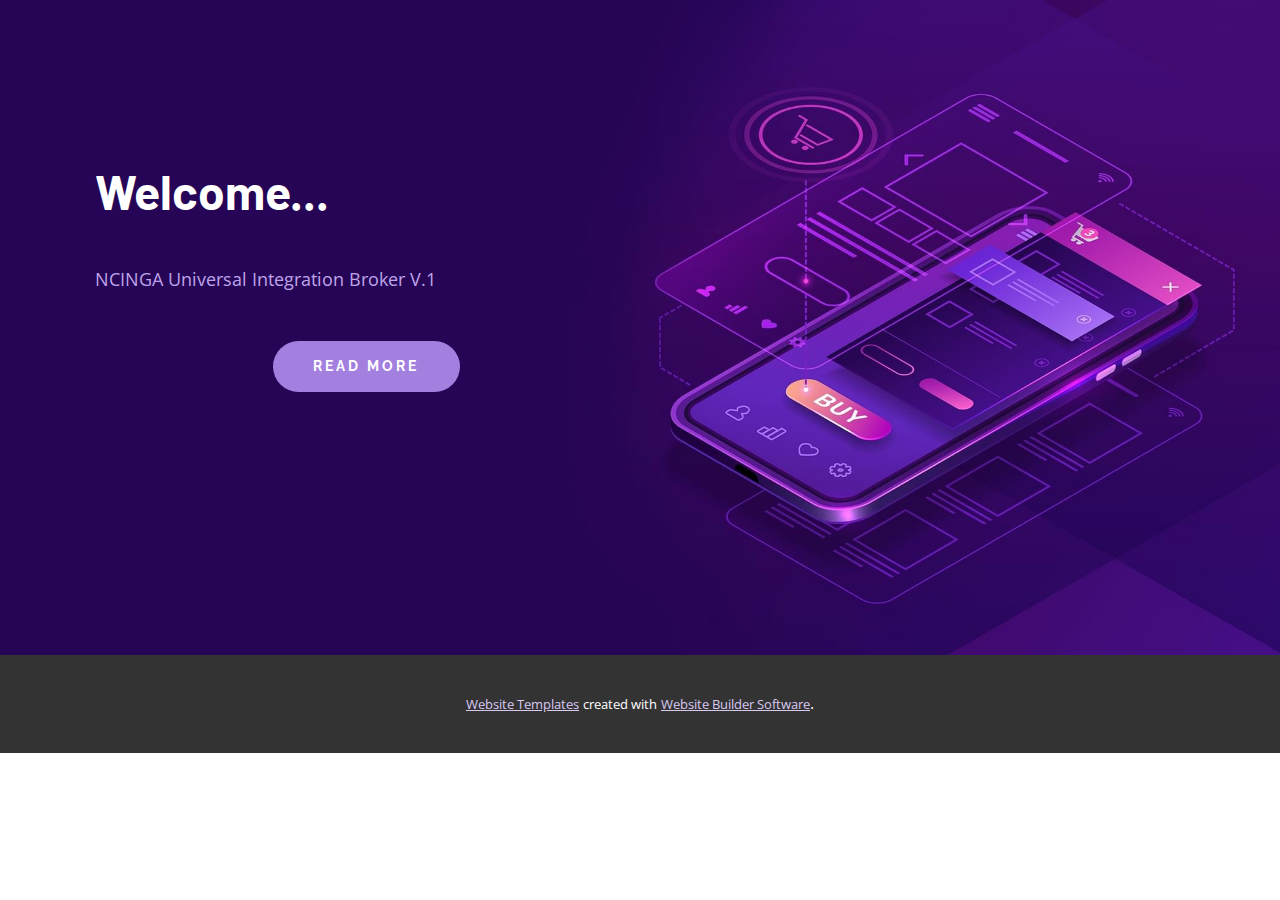
<file: index.html>
<!DOCTYPE html>
<html style="font-size: 16px;" lang="en"><head>
    <meta name="viewport" content="width=device-width, initial-scale=1.0">
    <meta charset="utf-8">
    <meta name="keywords" content="​Mobile Application Development">
    <meta name="description" content="">
    <title>About 1</title>
    <link rel="stylesheet" href="nicepage.css" media="screen">
<link rel="stylesheet" href="About-1.css" media="screen">
    <script class="u-script" type="text/javascript" src="jquery-1.9.1.min.js" defer=""></script>
    <script class="u-script" type="text/javascript" src="nicepage.js" defer=""></script>
    <meta name="generator" content="Nicepage 5.9.15, nicepage.com">
    <link id="u-theme-google-font" rel="stylesheet" href="https://fonts.googleapis.com/css?family=Raleway:100,100i,200,200i,300,300i,400,400i,500,500i,600,600i,700,700i,800,800i,900,900i|Open+Sans:300,300i,400,400i,500,500i,600,600i,700,700i,800,800i">
    <link id="u-page-google-font" rel="stylesheet" href="https://fonts.googleapis.com/css?family=Raleway:100,100i,200,200i,300,300i,400,400i,500,500i,600,600i,700,700i,800,800i,900,900i|Barlow:100,100i,200,200i,300,300i,400,400i,500,500i,600,600i,700,700i,800,800i,900,900i">
    
    
    <script type="application/ld+json">{
		"@context": "http://schema.org",
		"@type": "Organization",
		"name": ""
}</script>
    <meta name="theme-color" content="#a37fdf">
    <meta property="og:title" content="About 1">
    <meta property="og:type" content="website">
  <meta data-intl-tel-input-cdn-path="intlTelInput/"></head>
  <body data-home-page="https://website4887196.nicepage.io/About-1.html?version=3476ce68-6473-4b62-90e3-c8f64a2cae1a" data-home-page-title="About 1" class="u-body u-xl-mode" data-lang="en">
    <section class="u-align-left u-clearfix u-image u-section-1" id="sec-7d57" data-image-width="1980" data-image-height="1200">
      <div class="u-clearfix u-layout-wrap u-layout-wrap-1">
        <div class="u-gutter-0 u-layout">
          <div class="u-layout-row">
            <div class="u-align-left u-container-style u-layout-cell u-left-cell u-shape-rectangle u-size-25-lg u-size-25-xl u-size-60-md u-size-60-sm u-size-60-xs u-layout-cell-1">
              <div class="u-container-layout u-container-layout-1">
                <h1 class="u-align-left u-custom-font u-text u-text-body-alt-color u-text-1" spellcheck="false">Welcome...</h1>
                <p class="u-align-left u-text u-text-palette-1-light-1 u-text-2" spellcheck="false"> NCINGA Universal Integration Broker V.1 </p>
                <a href="https://nicepage.com/c/technology-html-templates" class="u-active-palette-4-base u-align-left u-border-none u-btn u-btn-round u-button-style u-custom-font u-font-raleway u-hover-palette-4-base u-palette-1-base u-radius-50 u-text-body-alt-color u-btn-1">read more</a>
              </div>
            </div>
            <div class="u-align-left u-container-style u-image u-layout-cell u-right-cell u-size-35-lg u-size-35-xl u-size-60-md u-size-60-sm u-size-60-xs u-image-1" data-image-width="1296" data-image-height="1080">
              <div class="u-container-layout u-valign-bottom u-container-layout-2"></div>
            </div>
          </div>
        </div>
      </div>
    </section>
    
    
    
    <section class="u-backlink u-clearfix u-grey-80">
      <a class="u-link" href="https://nicepage.com/website-templates" target="_blank">
        <span>Website Templates</span>
      </a>
      <p class="u-text">
        <span>created with</span>
      </p>
      <a class="u-link" href="" target="_blank">
        <span>Website Builder Software</span>
      </a>. 
    </section>
  
</body></html>
</file>
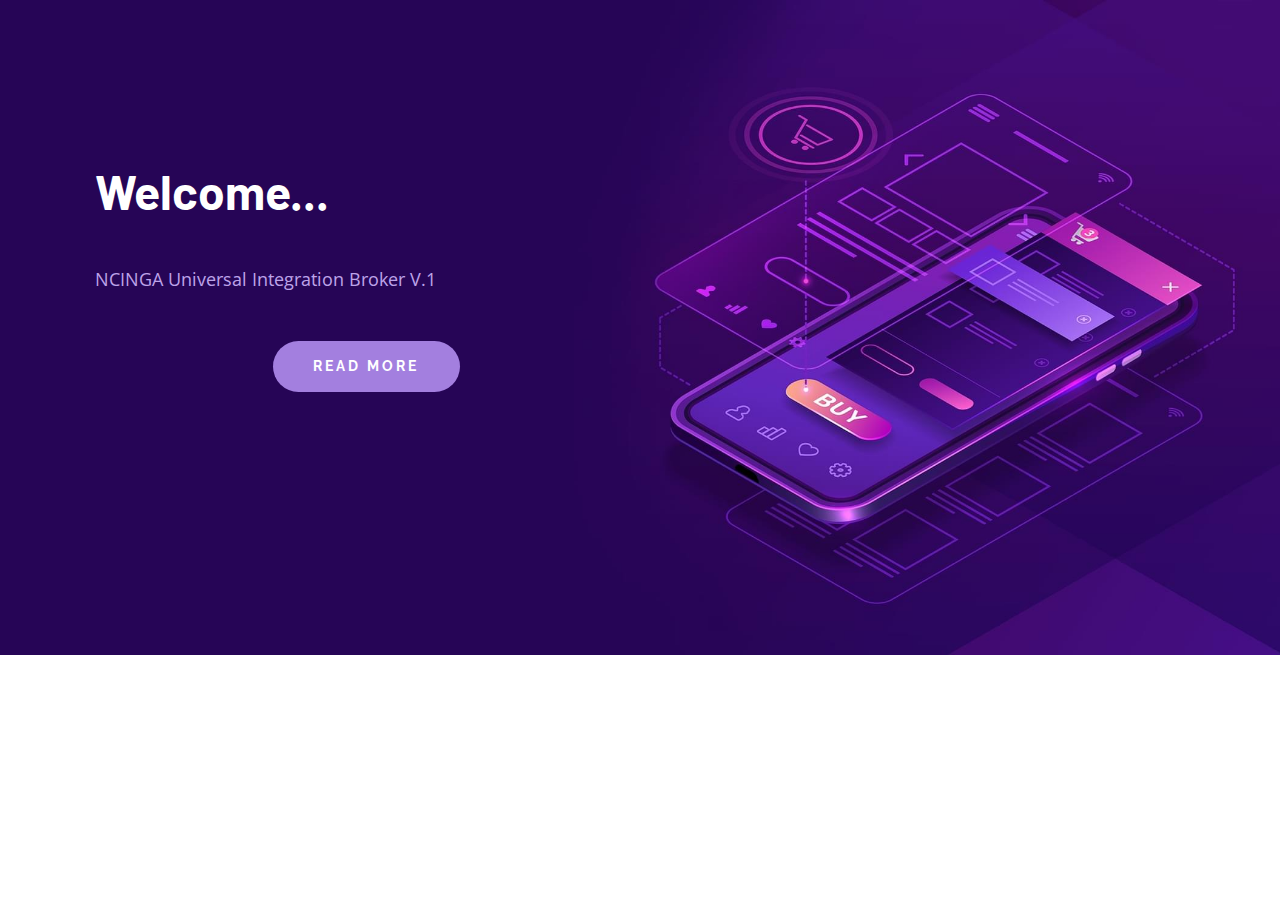
<file: About-1.html>
<!DOCTYPE html>
<html style="font-size: 16px;" lang="en"><head>
    <meta name="viewport" content="width=device-width, initial-scale=1.0">
    <meta charset="utf-8">
    <meta name="keywords" content="​Mobile Application Development">
    <meta name="description" content="">
    <title>About 1</title>
    <link rel="stylesheet" href="nicepage.css" media="screen">
<link rel="stylesheet" href="About-1.css" media="screen">
    <script class="u-script" type="text/javascript" src="jquery-1.9.1.min.js" defer=""></script>
    <script class="u-script" type="text/javascript" src="nicepage.js" defer=""></script>
    <meta name="generator" content="Nicepage 5.9.15, nicepage.com">
    <link id="u-theme-google-font" rel="stylesheet" href="https://fonts.googleapis.com/css?family=Raleway:100,100i,200,200i,300,300i,400,400i,500,500i,600,600i,700,700i,800,800i,900,900i|Open+Sans:300,300i,400,400i,500,500i,600,600i,700,700i,800,800i">
    <link id="u-page-google-font" rel="stylesheet" href="https://fonts.googleapis.com/css?family=Raleway:100,100i,200,200i,300,300i,400,400i,500,500i,600,600i,700,700i,800,800i,900,900i|Barlow:100,100i,200,200i,300,300i,400,400i,500,500i,600,600i,700,700i,800,800i,900,900i">
    
    
    <script type="application/ld+json">{
		"@context": "http://schema.org",
		"@type": "Organization",
		"name": ""
}</script>
    <meta name="theme-color" content="#a37fdf">
    <meta property="og:title" content="About 1">
    <meta property="og:type" content="website">
  <meta data-intl-tel-input-cdn-path="intlTelInput/"></head>
  <body class="u-body u-xl-mode" data-lang="en">
    <section class="u-align-left u-clearfix u-image u-section-1" id="sec-7d57" data-image-width="1980" data-image-height="1200">
      <div class="u-clearfix u-layout-wrap u-layout-wrap-1">
        <div class="u-gutter-0 u-layout">
          <div class="u-layout-row">
            <div class="u-align-left u-container-style u-layout-cell u-left-cell u-shape-rectangle u-size-25-lg u-size-25-xl u-size-60-md u-size-60-sm u-size-60-xs u-layout-cell-1">
              <div class="u-container-layout u-container-layout-1">
                <h1 class="u-align-left u-custom-font u-text u-text-body-alt-color u-text-1" spellcheck="false">Welcome...</h1>
                <p class="u-align-left u-text u-text-palette-1-light-1 u-text-2" spellcheck="false"> NCINGA Universal Integration Broker V.1 </p>
                <a href="https://nicepage.com/c/technology-html-templates" class="u-active-palette-4-base u-align-left u-border-none u-btn u-btn-round u-button-style u-custom-font u-font-raleway u-hover-palette-4-base u-palette-1-base u-radius-50 u-text-body-alt-color u-btn-1">read more</a>
              </div>
            </div>
            <div class="u-align-left u-container-style u-image u-layout-cell u-right-cell u-size-35-lg u-size-35-xl u-size-60-md u-size-60-sm u-size-60-xs u-image-1" data-image-width="1296" data-image-height="1080">
              <div class="u-container-layout u-valign-bottom u-container-layout-2"></div>
            </div>
          </div>
        </div>
      </div>
    </section>

  
</body></html>
</file>
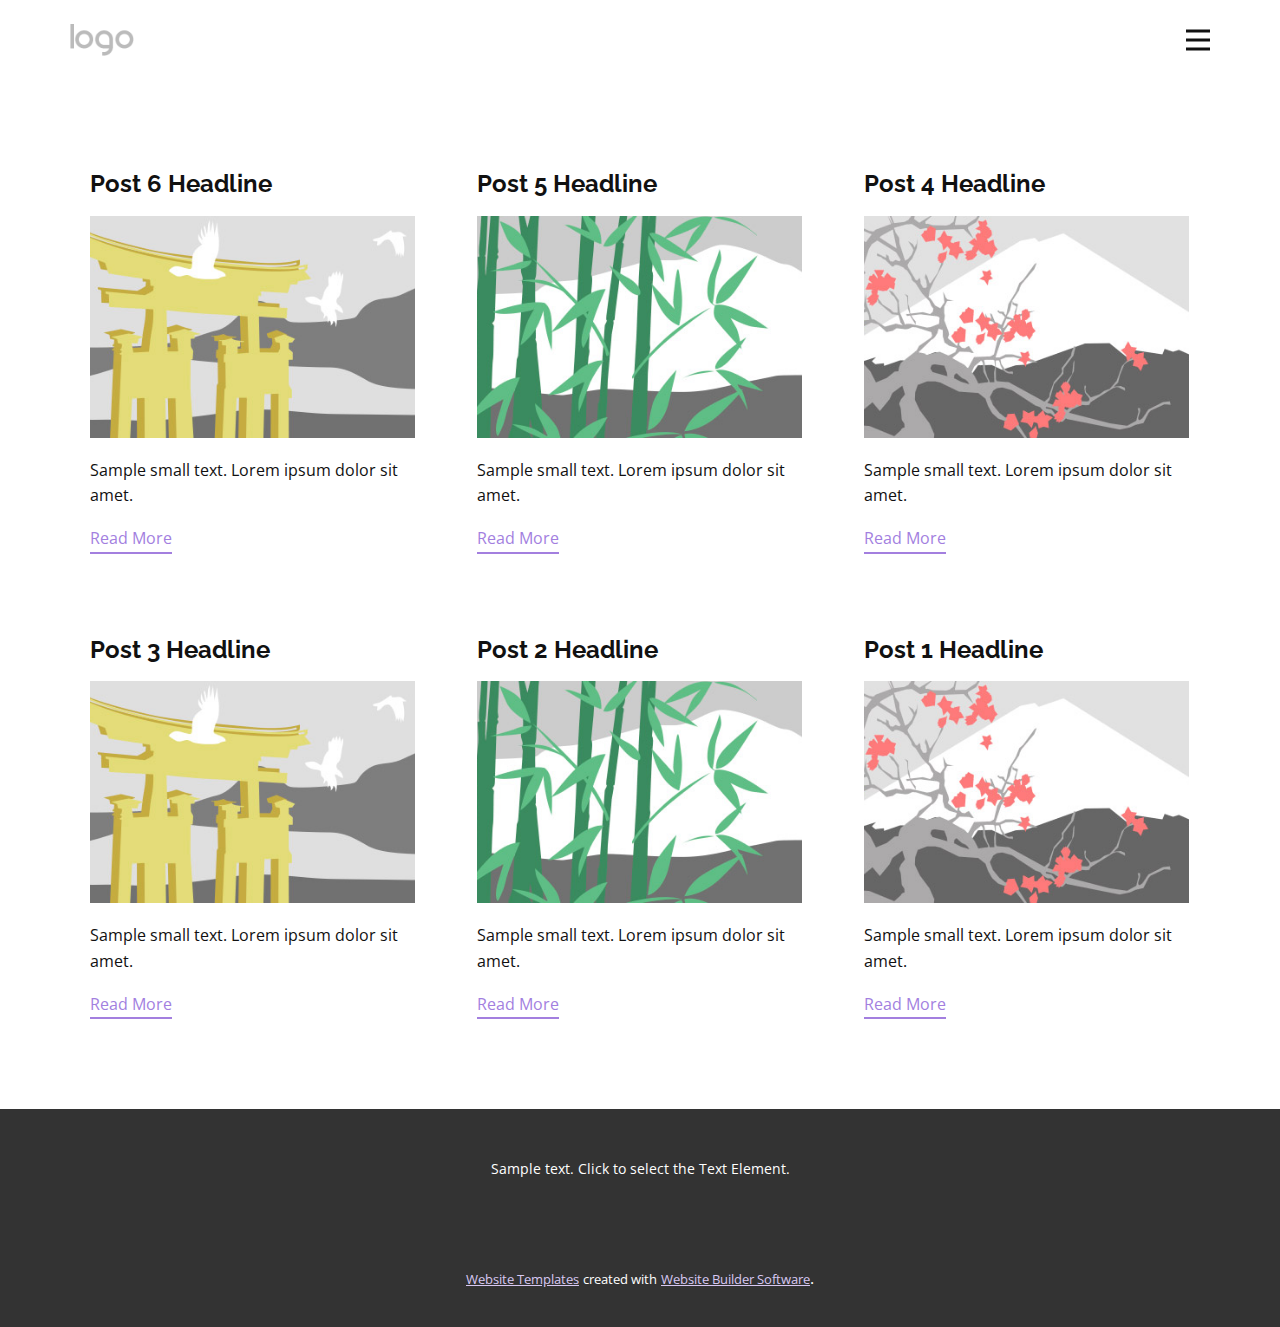
<file: blog/blog.html>
<!DOCTYPE html>
<html style="font-size: 16px;" lang="en"><head>
    <meta name="viewport" content="width=device-width, initial-scale=1.0">
    <meta charset="utf-8">
    <meta name="keywords" content="">
    <meta name="description" content="">
    <title>Blog Template</title>
    <link rel="stylesheet" href="../nicepage.css" media="screen">
<link rel="stylesheet" href="../Blog-Template.css" media="screen">
    <script class="u-script" type="text/javascript" src="../jquery-1.9.1.min.js" defer=""></script>
    <script class="u-script" type="text/javascript" src="../nicepage.js" defer=""></script>
    <meta name="generator" content="Nicepage 5.9.15, nicepage.com">
    <link id="u-theme-google-font" rel="stylesheet" href="https://fonts.googleapis.com/css?family=Raleway:100,100i,200,200i,300,300i,400,400i,500,500i,600,600i,700,700i,800,800i,900,900i|Open+Sans:300,300i,400,400i,500,500i,600,600i,700,700i,800,800i">
    
    
    <script type="application/ld+json">{
		"@context": "http://schema.org",
		"@type": "Organization",
		"name": "",
		"logo": "images/default-logo.png"
}</script>
    <meta name="theme-color" content="#a37fdf">
  <meta data-intl-tel-input-cdn-path="intlTelInput/"></head>
  <body class="u-body u-xl-mode" data-lang="en"><header class="u-clearfix u-header u-header" id="sec-d402"><div class="u-clearfix u-sheet u-valign-middle u-sheet-1">
        <a href="https://nicepage.com" class="u-image u-logo u-image-1">
          <img src="../images/default-logo.png" class="u-logo-image u-logo-image-1">
        </a>
        <nav class="u-menu u-menu-hamburger u-offcanvas u-menu-1" data-responsive-from="XL">
          <div class="menu-collapse" style="font-size: 1rem; letter-spacing: 0px; font-weight: 700; text-transform: uppercase;">
            <a class="u-button-style u-custom-active-border-color u-custom-border u-custom-border-color u-custom-borders u-custom-hover-border-color u-custom-left-right-menu-spacing u-custom-padding-bottom u-custom-text-active-color u-custom-text-color u-custom-text-hover-color u-custom-top-bottom-menu-spacing u-nav-link u-text-active-palette-1-base u-text-hover-palette-2-base" href="#">
              <svg class="u-svg-link" viewBox="0 0 24 24"><use xlink:href="#menu-hamburger"></use></svg>
              <svg class="u-svg-content" version="1.1" id="menu-hamburger" viewBox="0 0 16 16" x="0px" y="0px" xmlns:xlink="http://www.w3.org/1999/xlink" xmlns="http://www.w3.org/2000/svg"><g><rect y="1" width="16" height="2"></rect><rect y="7" width="16" height="2"></rect><rect y="13" width="16" height="2"></rect>
</g></svg>
            </a>
          </div>
          <div class="u-custom-menu u-nav-container">
            <ul class="u-nav u-spacing-30 u-unstyled u-nav-1"><li class="u-nav-item"><a class="u-border-2 u-border-active-palette-1-base u-border-hover-palette-1-light-1 u-border-no-left u-border-no-right u-border-no-top u-button-style u-nav-link u-text-active-grey-90 u-text-grey-90 u-text-hover-grey-90" href="#" style="padding: 10px 0px;">Home</a>
</li><li class="u-nav-item"><a class="u-border-2 u-border-active-palette-1-base u-border-hover-palette-1-light-1 u-border-no-left u-border-no-right u-border-no-top u-button-style u-nav-link u-text-active-grey-90 u-text-grey-90 u-text-hover-grey-90" href="#" style="padding: 10px 0px;">Page 1</a>
</li></ul>
          </div>
          <div class="u-custom-menu u-nav-container-collapse">
            <div class="u-black u-container-style u-inner-container-layout u-opacity u-opacity-95 u-sidenav">
              <div class="u-inner-container-layout u-sidenav-overflow">
                <div class="u-menu-close"></div>
                <ul class="u-align-center u-nav u-popupmenu-items u-unstyled u-nav-2"><li class="u-nav-item"><a class="u-button-style u-nav-link" href="#">Home</a>
</li><li class="u-nav-item"><a class="u-button-style u-nav-link" href="#">Page 1</a>
</li></ul>
              </div>
            </div>
            <div class="u-black u-menu-overlay u-opacity u-opacity-70"></div>
          </div>
        </nav>
      </div></header>
    <section class="u-clearfix u-section-1" id="sec-66f4">
      <div class="u-clearfix u-sheet u-valign-middle u-sheet-1"><!--blog--><!--blog_options_json--><!--{"type":"Recent","source":"","tags":"","count":""}--><!--/blog_options_json-->
        <div class="u-blog u-expanded-width u-repeater u-repeater-1"><!--blog_post-->
          <div class="u-blog-post u-container-style u-repeater-item u-white u-repeater-item-1">
            <div class="u-container-layout u-similar-container u-valign-top u-container-layout-1"><!--blog_post_header-->
              <h4 class="u-blog-control u-text u-text-1">
                <a class="u-post-header-link" href="../blog/post-5.html">Post 6 Headline</a>
              </h4><!--/blog_post_header--><!--blog_post_image-->
              <a class="u-post-header-link" href="../blog/post-5.html"><img alt="" class="u-blog-control u-expanded-width u-image u-image-default u-image-1" src="../images/8ad73f3c.jpeg"></a><!--/blog_post_image--><!--blog_post_content-->
              <div class="u-blog-control u-post-content u-text u-text-2 fr-view">Sample small text. Lorem ipsum dolor sit amet.</div><!--/blog_post_content--><!--blog_post_readmore-->
              <a href="../blog/post-5.html" class="u-blog-control u-border-2 u-border-palette-1-base u-btn u-btn-rectangle u-button-style u-none u-btn-1"><!--blog_post_readmore_content--><!--options_json--><!--{"content":"","defaultValue":"Read More"}--><!--/options_json-->Read More<!--/blog_post_readmore_content--></a><!--/blog_post_readmore-->
            </div>
          </div><div class="u-blog-post u-container-style u-repeater-item u-video-cover u-white">
            <div class="u-container-layout u-similar-container u-valign-top u-container-layout-2"><!--blog_post_header-->
              <h4 class="u-blog-control u-text u-text-3">
                <a class="u-post-header-link" href="../blog/post-4.html">Post 5 Headline</a>
              </h4><!--/blog_post_header--><!--blog_post_image-->
              <a class="u-post-header-link" href="../blog/post-4.html"><img alt="" class="u-blog-control u-expanded-width u-image u-image-default u-image-2" src="../images/68f64b9d.jpeg"></a><!--/blog_post_image--><!--blog_post_content-->
              <div class="u-blog-control u-post-content u-text u-text-4 fr-view">Sample small text. Lorem ipsum dolor sit amet.</div><!--/blog_post_content--><!--blog_post_readmore-->
              <a href="../blog/post-4.html" class="u-blog-control u-border-2 u-border-palette-1-base u-btn u-btn-rectangle u-button-style u-none u-btn-2"><!--blog_post_readmore_content--><!--options_json--><!--{"content":"","defaultValue":"Read More"}--><!--/options_json-->Read More<!--/blog_post_readmore_content--></a><!--/blog_post_readmore-->
            </div>
          </div><div class="u-blog-post u-container-style u-repeater-item u-video-cover u-white">
            <div class="u-container-layout u-similar-container u-valign-top u-container-layout-3"><!--blog_post_header-->
              <h4 class="u-blog-control u-text u-text-5">
                <a class="u-post-header-link" href="../blog/post-3.html">Post 4 Headline</a>
              </h4><!--/blog_post_header--><!--blog_post_image-->
              <a class="u-post-header-link" href="../blog/post-3.html"><img alt="" class="u-blog-control u-expanded-width u-image u-image-default u-image-3" src="../images/0fd3416c.jpeg"></a><!--/blog_post_image--><!--blog_post_content-->
              <div class="u-blog-control u-post-content u-text u-text-6 fr-view">Sample small text. Lorem ipsum dolor sit amet.</div><!--/blog_post_content--><!--blog_post_readmore-->
              <a href="../blog/post-3.html" class="u-blog-control u-border-2 u-border-palette-1-base u-btn u-btn-rectangle u-button-style u-none u-btn-3"><!--blog_post_readmore_content--><!--options_json--><!--{"content":"","defaultValue":"Read More"}--><!--/options_json-->Read More<!--/blog_post_readmore_content--></a><!--/blog_post_readmore-->
            </div>
          </div><div class="u-blog-post u-container-style u-repeater-item u-white u-repeater-item-1">
            <div class="u-container-layout u-similar-container u-valign-top u-container-layout-1"><!--blog_post_header-->
              <h4 class="u-blog-control u-text u-text-1">
                <a class="u-post-header-link" href="../blog/post-2.html">Post 3 Headline</a>
              </h4><!--/blog_post_header--><!--blog_post_image-->
              <a class="u-post-header-link" href="../blog/post-2.html"><img alt="" class="u-blog-control u-expanded-width u-image u-image-default u-image-1" src="../images/8ad73f3c.jpeg"></a><!--/blog_post_image--><!--blog_post_content-->
              <div class="u-blog-control u-post-content u-text u-text-2 fr-view">Sample small text. Lorem ipsum dolor sit amet.</div><!--/blog_post_content--><!--blog_post_readmore-->
              <a href="../blog/post-2.html" class="u-blog-control u-border-2 u-border-palette-1-base u-btn u-btn-rectangle u-button-style u-none u-btn-1"><!--blog_post_readmore_content--><!--options_json--><!--{"content":"","defaultValue":"Read More"}--><!--/options_json-->Read More<!--/blog_post_readmore_content--></a><!--/blog_post_readmore-->
            </div>
          </div><div class="u-blog-post u-container-style u-repeater-item u-video-cover u-white">
            <div class="u-container-layout u-similar-container u-valign-top u-container-layout-2"><!--blog_post_header-->
              <h4 class="u-blog-control u-text u-text-3">
                <a class="u-post-header-link" href="../blog/post-1.html">Post 2 Headline</a>
              </h4><!--/blog_post_header--><!--blog_post_image-->
              <a class="u-post-header-link" href="../blog/post-1.html"><img alt="" class="u-blog-control u-expanded-width u-image u-image-default u-image-2" src="../images/68f64b9d.jpeg"></a><!--/blog_post_image--><!--blog_post_content-->
              <div class="u-blog-control u-post-content u-text u-text-4 fr-view">Sample small text. Lorem ipsum dolor sit amet.</div><!--/blog_post_content--><!--blog_post_readmore-->
              <a href="../blog/post-1.html" class="u-blog-control u-border-2 u-border-palette-1-base u-btn u-btn-rectangle u-button-style u-none u-btn-2"><!--blog_post_readmore_content--><!--options_json--><!--{"content":"","defaultValue":"Read More"}--><!--/options_json-->Read More<!--/blog_post_readmore_content--></a><!--/blog_post_readmore-->
            </div>
          </div><div class="u-blog-post u-container-style u-repeater-item u-video-cover u-white">
            <div class="u-container-layout u-similar-container u-valign-top u-container-layout-3"><!--blog_post_header-->
              <h4 class="u-blog-control u-text u-text-5">
                <a class="u-post-header-link" href="../blog/post.html">Post 1 Headline</a>
              </h4><!--/blog_post_header--><!--blog_post_image-->
              <a class="u-post-header-link" href="../blog/post.html"><img alt="" class="u-blog-control u-expanded-width u-image u-image-default u-image-3" src="../images/0fd3416c.jpeg"></a><!--/blog_post_image--><!--blog_post_content-->
              <div class="u-blog-control u-post-content u-text u-text-6 fr-view">Sample small text. Lorem ipsum dolor sit amet.</div><!--/blog_post_content--><!--blog_post_readmore-->
              <a href="../blog/post.html" class="u-blog-control u-border-2 u-border-palette-1-base u-btn u-btn-rectangle u-button-style u-none u-btn-3"><!--blog_post_readmore_content--><!--options_json--><!--{"content":"","defaultValue":"Read More"}--><!--/options_json-->Read More<!--/blog_post_readmore_content--></a><!--/blog_post_readmore-->
            </div>
          </div><!--/blog_post--><!--blog_post-->
          <!--/blog_post--><!--blog_post-->
          <!--/blog_post-->
        </div><!--/blog-->
      </div>
    </section>
    
    
    <footer class="u-align-center u-clearfix u-footer u-grey-80 u-footer" id="sec-6d3f"><div class="u-clearfix u-sheet u-sheet-1">
        <p class="u-small-text u-text u-text-variant u-text-1">Sample text. Click to select the Text Element.</p>
      </div></footer>
    <section class="u-backlink u-clearfix u-grey-80">
      <a class="u-link" href="https://nicepage.com/website-templates" target="_blank">
        <span>Website Templates</span>
      </a>
      <p class="u-text">
        <span>created with</span>
      </p>
      <a class="u-link" href="" target="_blank">
        <span>Website Builder Software</span>
      </a>. 
    </section>
  
</body></html>
</file>
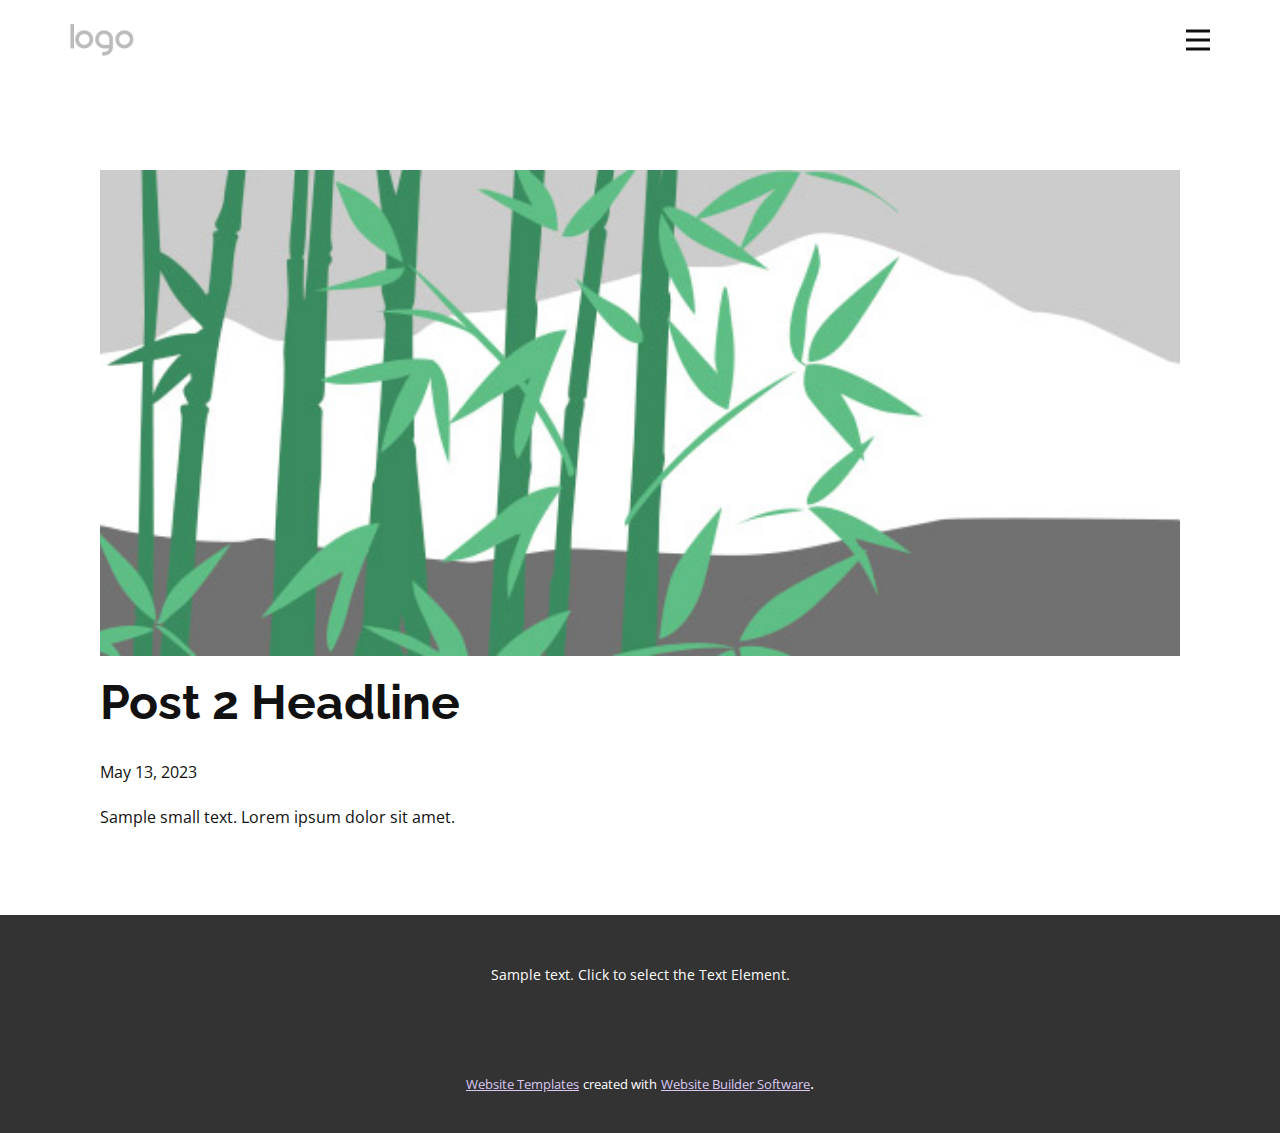
<file: blog/post-1.html>
<!DOCTYPE html>
<html style="font-size: 16px;" lang="en"><head>
    <meta name="viewport" content="width=device-width, initial-scale=1.0">
    <meta charset="utf-8">
    <meta name="keywords" content="Post 1 Headline">
    <meta name="description" content="">
    <title>Post 2 Headline</title>
    <link rel="stylesheet" href="../nicepage.css" media="screen">
<link rel="stylesheet" href="../Post-Template.css" media="screen">
    <script class="u-script" type="text/javascript" src="../jquery-1.9.1.min.js" defer=""></script>
    <script class="u-script" type="text/javascript" src="../nicepage.js" defer=""></script>
    <meta name="generator" content="Nicepage 5.9.15, nicepage.com">
    <link id="u-theme-google-font" rel="stylesheet" href="https://fonts.googleapis.com/css?family=Raleway:100,100i,200,200i,300,300i,400,400i,500,500i,600,600i,700,700i,800,800i,900,900i|Open+Sans:300,300i,400,400i,500,500i,600,600i,700,700i,800,800i">
    
    
    <script type="application/ld+json">{
		"@context": "http://schema.org",
		"@type": "Organization",
		"name": "",
		"logo": "images/default-logo.png"
}</script>
    <meta name="theme-color" content="#a37fdf">
  <meta data-intl-tel-input-cdn-path="intlTelInput/"></head>
  <body class="u-body u-xl-mode" data-lang="en"><header class="u-clearfix u-header u-header" id="sec-d402"><div class="u-clearfix u-sheet u-valign-middle u-sheet-1">
        <a href="https://nicepage.com" class="u-image u-logo u-image-1">
          <img src="../images/default-logo.png" class="u-logo-image u-logo-image-1">
        </a>
        <nav class="u-menu u-menu-hamburger u-offcanvas u-menu-1" data-responsive-from="XL">
          <div class="menu-collapse" style="font-size: 1rem; letter-spacing: 0px; font-weight: 700; text-transform: uppercase;">
            <a class="u-button-style u-custom-active-border-color u-custom-border u-custom-border-color u-custom-borders u-custom-hover-border-color u-custom-left-right-menu-spacing u-custom-padding-bottom u-custom-text-active-color u-custom-text-color u-custom-text-hover-color u-custom-top-bottom-menu-spacing u-nav-link u-text-active-palette-1-base u-text-hover-palette-2-base" href="#">
              <svg class="u-svg-link" viewBox="0 0 24 24"><use xlink:href="#menu-hamburger"></use></svg>
              <svg class="u-svg-content" version="1.1" id="menu-hamburger" viewBox="0 0 16 16" x="0px" y="0px" xmlns:xlink="http://www.w3.org/1999/xlink" xmlns="http://www.w3.org/2000/svg"><g><rect y="1" width="16" height="2"></rect><rect y="7" width="16" height="2"></rect><rect y="13" width="16" height="2"></rect>
</g></svg>
            </a>
          </div>
          <div class="u-custom-menu u-nav-container">
            <ul class="u-nav u-spacing-30 u-unstyled u-nav-1"><li class="u-nav-item"><a class="u-border-2 u-border-active-palette-1-base u-border-hover-palette-1-light-1 u-border-no-left u-border-no-right u-border-no-top u-button-style u-nav-link u-text-active-grey-90 u-text-grey-90 u-text-hover-grey-90" href="#" style="padding: 10px 0px;">Home</a>
</li><li class="u-nav-item"><a class="u-border-2 u-border-active-palette-1-base u-border-hover-palette-1-light-1 u-border-no-left u-border-no-right u-border-no-top u-button-style u-nav-link u-text-active-grey-90 u-text-grey-90 u-text-hover-grey-90" href="#" style="padding: 10px 0px;">Page 1</a>
</li></ul>
          </div>
          <div class="u-custom-menu u-nav-container-collapse">
            <div class="u-black u-container-style u-inner-container-layout u-opacity u-opacity-95 u-sidenav">
              <div class="u-inner-container-layout u-sidenav-overflow">
                <div class="u-menu-close"></div>
                <ul class="u-align-center u-nav u-popupmenu-items u-unstyled u-nav-2"><li class="u-nav-item"><a class="u-button-style u-nav-link" href="#">Home</a>
</li><li class="u-nav-item"><a class="u-button-style u-nav-link" href="#">Page 1</a>
</li></ul>
              </div>
            </div>
            <div class="u-black u-menu-overlay u-opacity u-opacity-70"></div>
          </div>
        </nav>
      </div></header>
    <section class="u-align-center u-clearfix u-section-1" id="sec-2278">
      <div class="u-clearfix u-sheet u-valign-middle-md u-valign-middle-sm u-valign-middle-xs u-sheet-1"><!--post_details--><!--post_details_options_json--><!--{"source":""}--><!--/post_details_options_json--><!--blog_post-->
        <div class="u-container-style u-expanded-width u-post-details u-post-details-1">
          <div class="u-container-layout u-valign-middle u-container-layout-1"><!--blog_post_image-->
            <img alt="" class="u-blog-control u-expanded-width u-image u-image-default u-image-1" src="../images/68f64b9d.jpeg"><!--/blog_post_image--><!--blog_post_header-->
            <h2 class="u-blog-control u-text u-text-1">Post 2 Headline</h2><!--/blog_post_header--><!--blog_post_metadata-->
            <div class="u-blog-control u-metadata u-metadata-1"><!--blog_post_metadata_date-->
              <span class="u-meta-date u-meta-icon">May 13, 2023</span><!--/blog_post_metadata_date--><!--blog_post_metadata_category-->
              <!--/blog_post_metadata_category--><!--blog_post_metadata_comments-->
              <!--/blog_post_metadata_comments-->
            </div><!--/blog_post_metadata--><!--blog_post_content-->
            <div class="u-align-justify u-blog-control u-post-content u-text u-text-2 fr-view">
  Sample small text. Lorem ipsum dolor sit amet.
  </div><!--/blog_post_content-->
          </div>
        </div><!--/blog_post--><!--/post_details-->
      </div>
    </section>
    
    
    <footer class="u-align-center u-clearfix u-footer u-grey-80 u-footer" id="sec-6d3f"><div class="u-clearfix u-sheet u-sheet-1">
        <p class="u-small-text u-text u-text-variant u-text-1">Sample text. Click to select the Text Element.</p>
      </div></footer>
    <section class="u-backlink u-clearfix u-grey-80">
      <a class="u-link" href="https://nicepage.com/website-templates" target="_blank">
        <span>Website Templates</span>
      </a>
      <p class="u-text">
        <span>created with</span>
      </p>
      <a class="u-link" href="" target="_blank">
        <span>Website Builder Software</span>
      </a>. 
    </section>
  
</body></html>
</file>
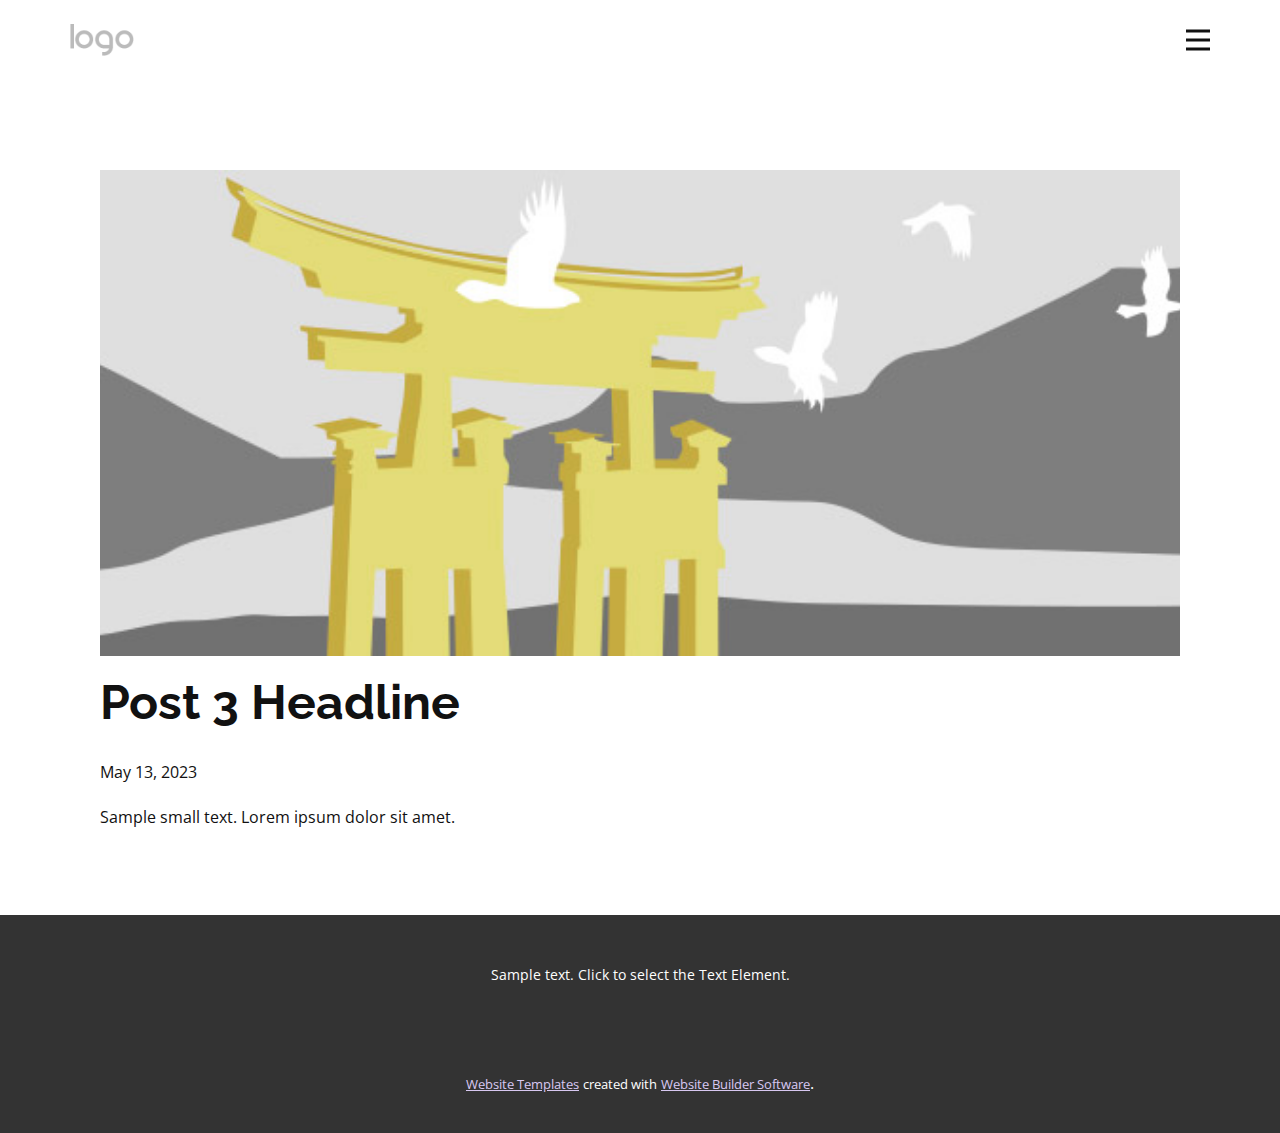
<file: blog/post-2.html>
<!DOCTYPE html>
<html style="font-size: 16px;" lang="en"><head>
    <meta name="viewport" content="width=device-width, initial-scale=1.0">
    <meta charset="utf-8">
    <meta name="keywords" content="Post 1 Headline">
    <meta name="description" content="">
    <title>Post 3 Headline</title>
    <link rel="stylesheet" href="../nicepage.css" media="screen">
<link rel="stylesheet" href="../Post-Template.css" media="screen">
    <script class="u-script" type="text/javascript" src="../jquery-1.9.1.min.js" defer=""></script>
    <script class="u-script" type="text/javascript" src="../nicepage.js" defer=""></script>
    <meta name="generator" content="Nicepage 5.9.15, nicepage.com">
    <link id="u-theme-google-font" rel="stylesheet" href="https://fonts.googleapis.com/css?family=Raleway:100,100i,200,200i,300,300i,400,400i,500,500i,600,600i,700,700i,800,800i,900,900i|Open+Sans:300,300i,400,400i,500,500i,600,600i,700,700i,800,800i">
    
    
    <script type="application/ld+json">{
		"@context": "http://schema.org",
		"@type": "Organization",
		"name": "",
		"logo": "images/default-logo.png"
}</script>
    <meta name="theme-color" content="#a37fdf">
  <meta data-intl-tel-input-cdn-path="intlTelInput/"></head>
  <body class="u-body u-xl-mode" data-lang="en"><header class="u-clearfix u-header u-header" id="sec-d402"><div class="u-clearfix u-sheet u-valign-middle u-sheet-1">
        <a href="https://nicepage.com" class="u-image u-logo u-image-1">
          <img src="../images/default-logo.png" class="u-logo-image u-logo-image-1">
        </a>
        <nav class="u-menu u-menu-hamburger u-offcanvas u-menu-1" data-responsive-from="XL">
          <div class="menu-collapse" style="font-size: 1rem; letter-spacing: 0px; font-weight: 700; text-transform: uppercase;">
            <a class="u-button-style u-custom-active-border-color u-custom-border u-custom-border-color u-custom-borders u-custom-hover-border-color u-custom-left-right-menu-spacing u-custom-padding-bottom u-custom-text-active-color u-custom-text-color u-custom-text-hover-color u-custom-top-bottom-menu-spacing u-nav-link u-text-active-palette-1-base u-text-hover-palette-2-base" href="#">
              <svg class="u-svg-link" viewBox="0 0 24 24"><use xlink:href="#menu-hamburger"></use></svg>
              <svg class="u-svg-content" version="1.1" id="menu-hamburger" viewBox="0 0 16 16" x="0px" y="0px" xmlns:xlink="http://www.w3.org/1999/xlink" xmlns="http://www.w3.org/2000/svg"><g><rect y="1" width="16" height="2"></rect><rect y="7" width="16" height="2"></rect><rect y="13" width="16" height="2"></rect>
</g></svg>
            </a>
          </div>
          <div class="u-custom-menu u-nav-container">
            <ul class="u-nav u-spacing-30 u-unstyled u-nav-1"><li class="u-nav-item"><a class="u-border-2 u-border-active-palette-1-base u-border-hover-palette-1-light-1 u-border-no-left u-border-no-right u-border-no-top u-button-style u-nav-link u-text-active-grey-90 u-text-grey-90 u-text-hover-grey-90" href="#" style="padding: 10px 0px;">Home</a>
</li><li class="u-nav-item"><a class="u-border-2 u-border-active-palette-1-base u-border-hover-palette-1-light-1 u-border-no-left u-border-no-right u-border-no-top u-button-style u-nav-link u-text-active-grey-90 u-text-grey-90 u-text-hover-grey-90" href="#" style="padding: 10px 0px;">Page 1</a>
</li></ul>
          </div>
          <div class="u-custom-menu u-nav-container-collapse">
            <div class="u-black u-container-style u-inner-container-layout u-opacity u-opacity-95 u-sidenav">
              <div class="u-inner-container-layout u-sidenav-overflow">
                <div class="u-menu-close"></div>
                <ul class="u-align-center u-nav u-popupmenu-items u-unstyled u-nav-2"><li class="u-nav-item"><a class="u-button-style u-nav-link" href="#">Home</a>
</li><li class="u-nav-item"><a class="u-button-style u-nav-link" href="#">Page 1</a>
</li></ul>
              </div>
            </div>
            <div class="u-black u-menu-overlay u-opacity u-opacity-70"></div>
          </div>
        </nav>
      </div></header>
    <section class="u-align-center u-clearfix u-section-1" id="sec-2278">
      <div class="u-clearfix u-sheet u-valign-middle-md u-valign-middle-sm u-valign-middle-xs u-sheet-1"><!--post_details--><!--post_details_options_json--><!--{"source":""}--><!--/post_details_options_json--><!--blog_post-->
        <div class="u-container-style u-expanded-width u-post-details u-post-details-1">
          <div class="u-container-layout u-valign-middle u-container-layout-1"><!--blog_post_image-->
            <img alt="" class="u-blog-control u-expanded-width u-image u-image-default u-image-1" src="../images/8ad73f3c.jpeg"><!--/blog_post_image--><!--blog_post_header-->
            <h2 class="u-blog-control u-text u-text-1">Post 3 Headline</h2><!--/blog_post_header--><!--blog_post_metadata-->
            <div class="u-blog-control u-metadata u-metadata-1"><!--blog_post_metadata_date-->
              <span class="u-meta-date u-meta-icon">May 13, 2023</span><!--/blog_post_metadata_date--><!--blog_post_metadata_category-->
              <!--/blog_post_metadata_category--><!--blog_post_metadata_comments-->
              <!--/blog_post_metadata_comments-->
            </div><!--/blog_post_metadata--><!--blog_post_content-->
            <div class="u-align-justify u-blog-control u-post-content u-text u-text-2 fr-view">
  Sample small text. Lorem ipsum dolor sit amet.
  </div><!--/blog_post_content-->
          </div>
        </div><!--/blog_post--><!--/post_details-->
      </div>
    </section>
    
    
    <footer class="u-align-center u-clearfix u-footer u-grey-80 u-footer" id="sec-6d3f"><div class="u-clearfix u-sheet u-sheet-1">
        <p class="u-small-text u-text u-text-variant u-text-1">Sample text. Click to select the Text Element.</p>
      </div></footer>
    <section class="u-backlink u-clearfix u-grey-80">
      <a class="u-link" href="https://nicepage.com/website-templates" target="_blank">
        <span>Website Templates</span>
      </a>
      <p class="u-text">
        <span>created with</span>
      </p>
      <a class="u-link" href="" target="_blank">
        <span>Website Builder Software</span>
      </a>. 
    </section>
  
</body></html>
</file>
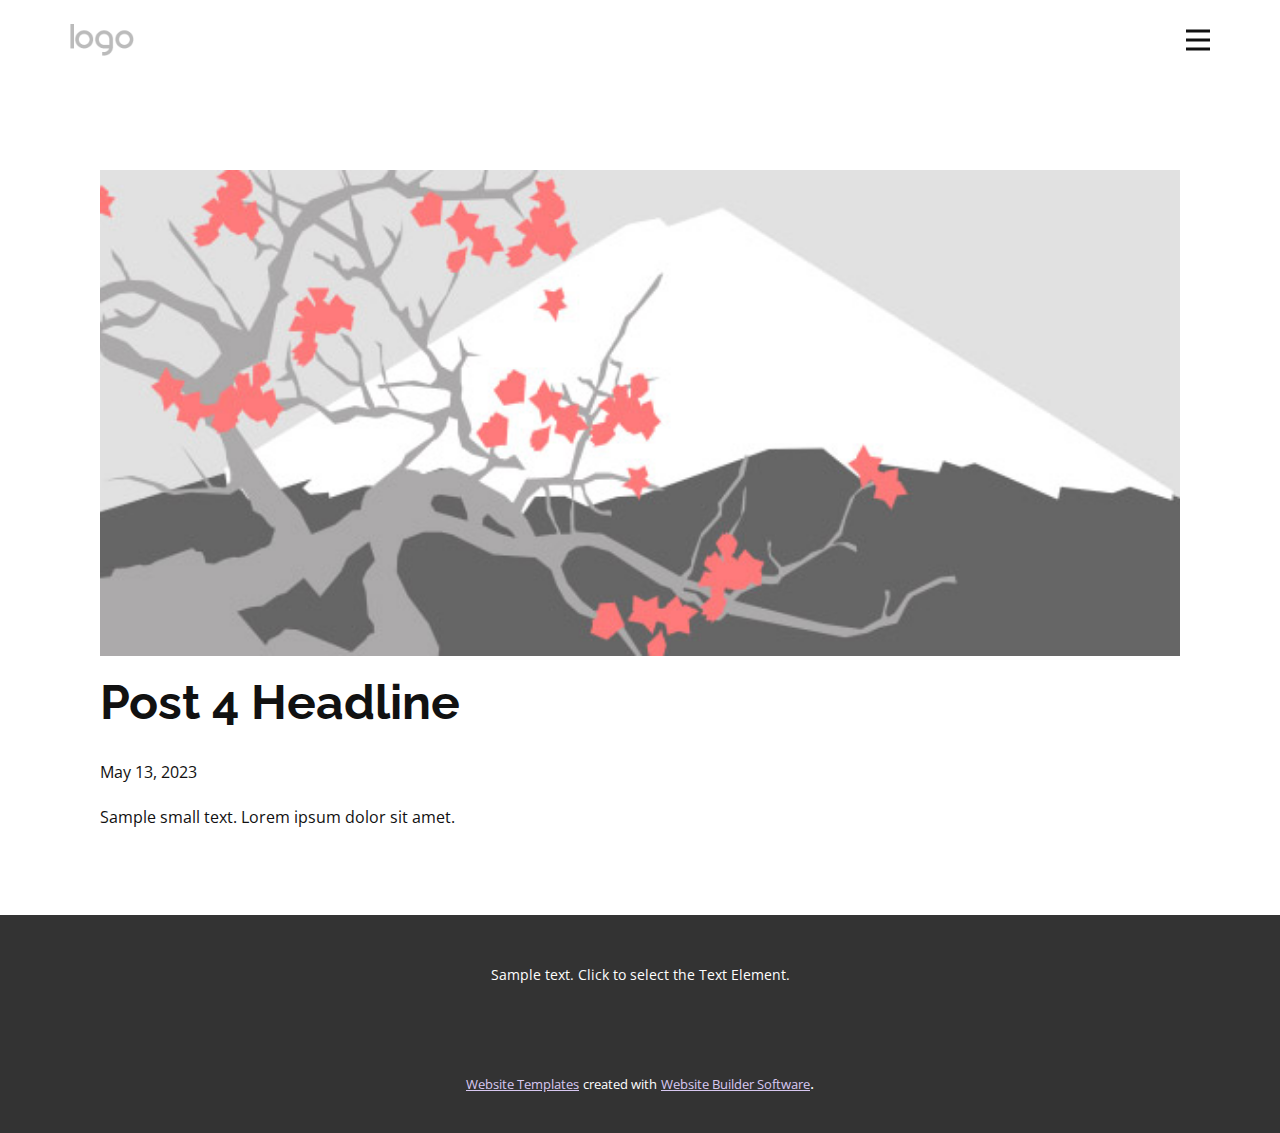
<file: blog/post-3.html>
<!DOCTYPE html>
<html style="font-size: 16px;" lang="en"><head>
    <meta name="viewport" content="width=device-width, initial-scale=1.0">
    <meta charset="utf-8">
    <meta name="keywords" content="Post 1 Headline">
    <meta name="description" content="">
    <title>Post 4 Headline</title>
    <link rel="stylesheet" href="../nicepage.css" media="screen">
<link rel="stylesheet" href="../Post-Template.css" media="screen">
    <script class="u-script" type="text/javascript" src="../jquery-1.9.1.min.js" defer=""></script>
    <script class="u-script" type="text/javascript" src="../nicepage.js" defer=""></script>
    <meta name="generator" content="Nicepage 5.9.15, nicepage.com">
    <link id="u-theme-google-font" rel="stylesheet" href="https://fonts.googleapis.com/css?family=Raleway:100,100i,200,200i,300,300i,400,400i,500,500i,600,600i,700,700i,800,800i,900,900i|Open+Sans:300,300i,400,400i,500,500i,600,600i,700,700i,800,800i">
    
    
    <script type="application/ld+json">{
		"@context": "http://schema.org",
		"@type": "Organization",
		"name": "",
		"logo": "images/default-logo.png"
}</script>
    <meta name="theme-color" content="#a37fdf">
  <meta data-intl-tel-input-cdn-path="intlTelInput/"></head>
  <body class="u-body u-xl-mode" data-lang="en"><header class="u-clearfix u-header u-header" id="sec-d402"><div class="u-clearfix u-sheet u-valign-middle u-sheet-1">
        <a href="https://nicepage.com" class="u-image u-logo u-image-1">
          <img src="../images/default-logo.png" class="u-logo-image u-logo-image-1">
        </a>
        <nav class="u-menu u-menu-hamburger u-offcanvas u-menu-1" data-responsive-from="XL">
          <div class="menu-collapse" style="font-size: 1rem; letter-spacing: 0px; font-weight: 700; text-transform: uppercase;">
            <a class="u-button-style u-custom-active-border-color u-custom-border u-custom-border-color u-custom-borders u-custom-hover-border-color u-custom-left-right-menu-spacing u-custom-padding-bottom u-custom-text-active-color u-custom-text-color u-custom-text-hover-color u-custom-top-bottom-menu-spacing u-nav-link u-text-active-palette-1-base u-text-hover-palette-2-base" href="#">
              <svg class="u-svg-link" viewBox="0 0 24 24"><use xlink:href="#menu-hamburger"></use></svg>
              <svg class="u-svg-content" version="1.1" id="menu-hamburger" viewBox="0 0 16 16" x="0px" y="0px" xmlns:xlink="http://www.w3.org/1999/xlink" xmlns="http://www.w3.org/2000/svg"><g><rect y="1" width="16" height="2"></rect><rect y="7" width="16" height="2"></rect><rect y="13" width="16" height="2"></rect>
</g></svg>
            </a>
          </div>
          <div class="u-custom-menu u-nav-container">
            <ul class="u-nav u-spacing-30 u-unstyled u-nav-1"><li class="u-nav-item"><a class="u-border-2 u-border-active-palette-1-base u-border-hover-palette-1-light-1 u-border-no-left u-border-no-right u-border-no-top u-button-style u-nav-link u-text-active-grey-90 u-text-grey-90 u-text-hover-grey-90" href="#" style="padding: 10px 0px;">Home</a>
</li><li class="u-nav-item"><a class="u-border-2 u-border-active-palette-1-base u-border-hover-palette-1-light-1 u-border-no-left u-border-no-right u-border-no-top u-button-style u-nav-link u-text-active-grey-90 u-text-grey-90 u-text-hover-grey-90" href="#" style="padding: 10px 0px;">Page 1</a>
</li></ul>
          </div>
          <div class="u-custom-menu u-nav-container-collapse">
            <div class="u-black u-container-style u-inner-container-layout u-opacity u-opacity-95 u-sidenav">
              <div class="u-inner-container-layout u-sidenav-overflow">
                <div class="u-menu-close"></div>
                <ul class="u-align-center u-nav u-popupmenu-items u-unstyled u-nav-2"><li class="u-nav-item"><a class="u-button-style u-nav-link" href="#">Home</a>
</li><li class="u-nav-item"><a class="u-button-style u-nav-link" href="#">Page 1</a>
</li></ul>
              </div>
            </div>
            <div class="u-black u-menu-overlay u-opacity u-opacity-70"></div>
          </div>
        </nav>
      </div></header>
    <section class="u-align-center u-clearfix u-section-1" id="sec-2278">
      <div class="u-clearfix u-sheet u-valign-middle-md u-valign-middle-sm u-valign-middle-xs u-sheet-1"><!--post_details--><!--post_details_options_json--><!--{"source":""}--><!--/post_details_options_json--><!--blog_post-->
        <div class="u-container-style u-expanded-width u-post-details u-post-details-1">
          <div class="u-container-layout u-valign-middle u-container-layout-1"><!--blog_post_image-->
            <img alt="" class="u-blog-control u-expanded-width u-image u-image-default u-image-1" src="../images/0fd3416c.jpeg"><!--/blog_post_image--><!--blog_post_header-->
            <h2 class="u-blog-control u-text u-text-1">Post 4 Headline</h2><!--/blog_post_header--><!--blog_post_metadata-->
            <div class="u-blog-control u-metadata u-metadata-1"><!--blog_post_metadata_date-->
              <span class="u-meta-date u-meta-icon">May 13, 2023</span><!--/blog_post_metadata_date--><!--blog_post_metadata_category-->
              <!--/blog_post_metadata_category--><!--blog_post_metadata_comments-->
              <!--/blog_post_metadata_comments-->
            </div><!--/blog_post_metadata--><!--blog_post_content-->
            <div class="u-align-justify u-blog-control u-post-content u-text u-text-2 fr-view">
  Sample small text. Lorem ipsum dolor sit amet.
  </div><!--/blog_post_content-->
          </div>
        </div><!--/blog_post--><!--/post_details-->
      </div>
    </section>
    
    
    <footer class="u-align-center u-clearfix u-footer u-grey-80 u-footer" id="sec-6d3f"><div class="u-clearfix u-sheet u-sheet-1">
        <p class="u-small-text u-text u-text-variant u-text-1">Sample text. Click to select the Text Element.</p>
      </div></footer>
    <section class="u-backlink u-clearfix u-grey-80">
      <a class="u-link" href="https://nicepage.com/website-templates" target="_blank">
        <span>Website Templates</span>
      </a>
      <p class="u-text">
        <span>created with</span>
      </p>
      <a class="u-link" href="" target="_blank">
        <span>Website Builder Software</span>
      </a>. 
    </section>
  
</body></html>
</file>
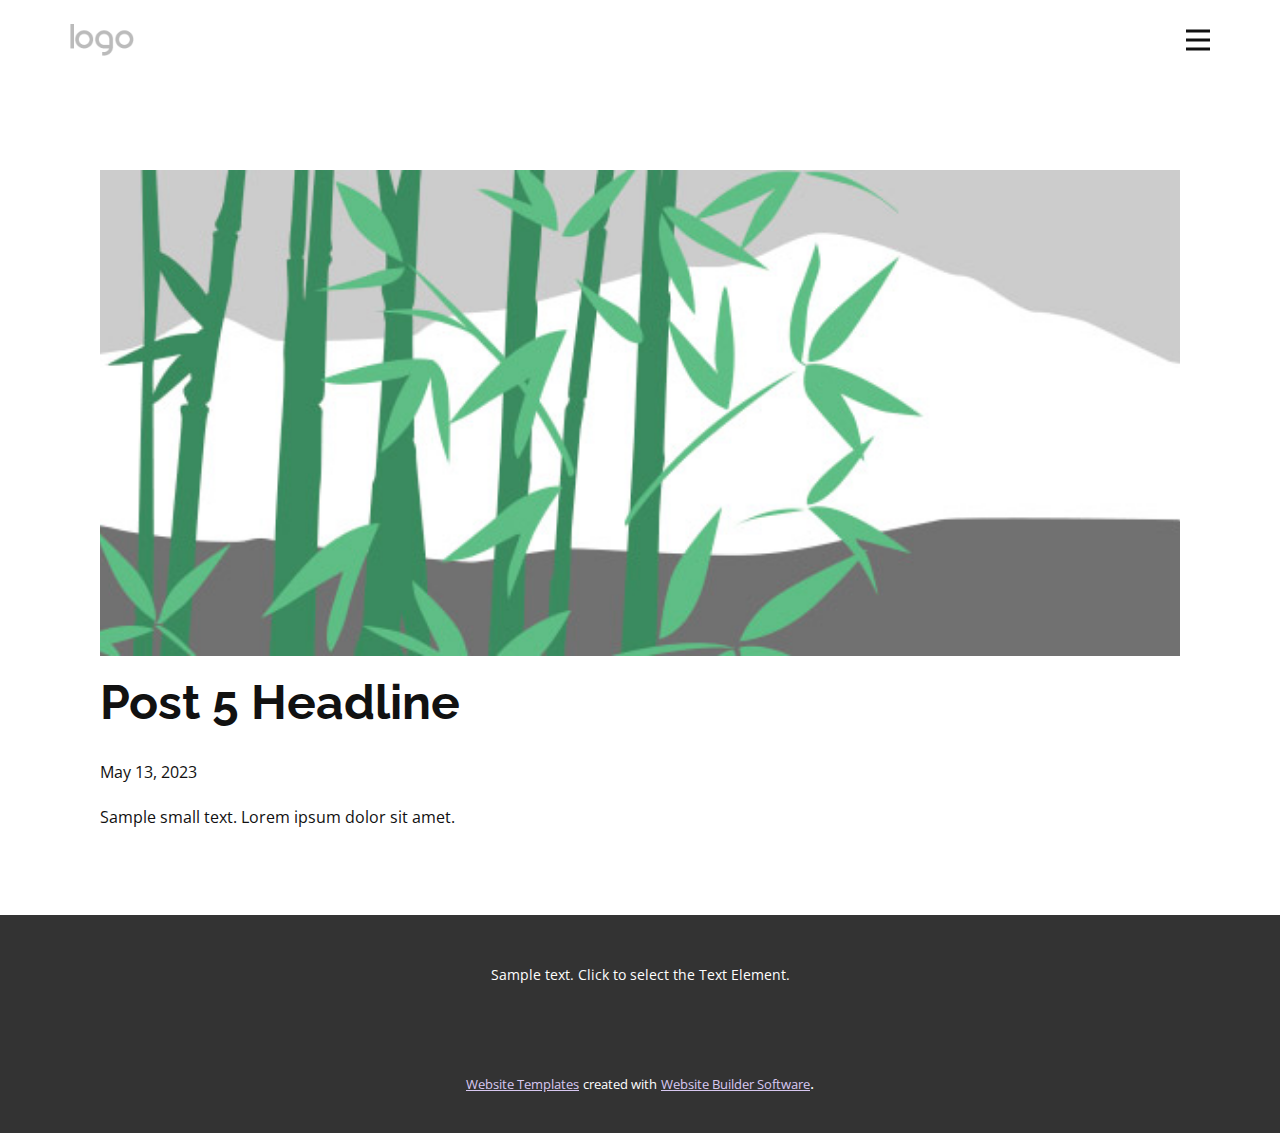
<file: blog/post-4.html>
<!DOCTYPE html>
<html style="font-size: 16px;" lang="en"><head>
    <meta name="viewport" content="width=device-width, initial-scale=1.0">
    <meta charset="utf-8">
    <meta name="keywords" content="Post 1 Headline">
    <meta name="description" content="">
    <title>Post 5 Headline</title>
    <link rel="stylesheet" href="../nicepage.css" media="screen">
<link rel="stylesheet" href="../Post-Template.css" media="screen">
    <script class="u-script" type="text/javascript" src="../jquery-1.9.1.min.js" defer=""></script>
    <script class="u-script" type="text/javascript" src="../nicepage.js" defer=""></script>
    <meta name="generator" content="Nicepage 5.9.15, nicepage.com">
    <link id="u-theme-google-font" rel="stylesheet" href="https://fonts.googleapis.com/css?family=Raleway:100,100i,200,200i,300,300i,400,400i,500,500i,600,600i,700,700i,800,800i,900,900i|Open+Sans:300,300i,400,400i,500,500i,600,600i,700,700i,800,800i">
    
    
    <script type="application/ld+json">{
		"@context": "http://schema.org",
		"@type": "Organization",
		"name": "",
		"logo": "images/default-logo.png"
}</script>
    <meta name="theme-color" content="#a37fdf">
  <meta data-intl-tel-input-cdn-path="intlTelInput/"></head>
  <body class="u-body u-xl-mode" data-lang="en"><header class="u-clearfix u-header u-header" id="sec-d402"><div class="u-clearfix u-sheet u-valign-middle u-sheet-1">
        <a href="https://nicepage.com" class="u-image u-logo u-image-1">
          <img src="../images/default-logo.png" class="u-logo-image u-logo-image-1">
        </a>
        <nav class="u-menu u-menu-hamburger u-offcanvas u-menu-1" data-responsive-from="XL">
          <div class="menu-collapse" style="font-size: 1rem; letter-spacing: 0px; font-weight: 700; text-transform: uppercase;">
            <a class="u-button-style u-custom-active-border-color u-custom-border u-custom-border-color u-custom-borders u-custom-hover-border-color u-custom-left-right-menu-spacing u-custom-padding-bottom u-custom-text-active-color u-custom-text-color u-custom-text-hover-color u-custom-top-bottom-menu-spacing u-nav-link u-text-active-palette-1-base u-text-hover-palette-2-base" href="#">
              <svg class="u-svg-link" viewBox="0 0 24 24"><use xlink:href="#menu-hamburger"></use></svg>
              <svg class="u-svg-content" version="1.1" id="menu-hamburger" viewBox="0 0 16 16" x="0px" y="0px" xmlns:xlink="http://www.w3.org/1999/xlink" xmlns="http://www.w3.org/2000/svg"><g><rect y="1" width="16" height="2"></rect><rect y="7" width="16" height="2"></rect><rect y="13" width="16" height="2"></rect>
</g></svg>
            </a>
          </div>
          <div class="u-custom-menu u-nav-container">
            <ul class="u-nav u-spacing-30 u-unstyled u-nav-1"><li class="u-nav-item"><a class="u-border-2 u-border-active-palette-1-base u-border-hover-palette-1-light-1 u-border-no-left u-border-no-right u-border-no-top u-button-style u-nav-link u-text-active-grey-90 u-text-grey-90 u-text-hover-grey-90" href="#" style="padding: 10px 0px;">Home</a>
</li><li class="u-nav-item"><a class="u-border-2 u-border-active-palette-1-base u-border-hover-palette-1-light-1 u-border-no-left u-border-no-right u-border-no-top u-button-style u-nav-link u-text-active-grey-90 u-text-grey-90 u-text-hover-grey-90" href="#" style="padding: 10px 0px;">Page 1</a>
</li></ul>
          </div>
          <div class="u-custom-menu u-nav-container-collapse">
            <div class="u-black u-container-style u-inner-container-layout u-opacity u-opacity-95 u-sidenav">
              <div class="u-inner-container-layout u-sidenav-overflow">
                <div class="u-menu-close"></div>
                <ul class="u-align-center u-nav u-popupmenu-items u-unstyled u-nav-2"><li class="u-nav-item"><a class="u-button-style u-nav-link" href="#">Home</a>
</li><li class="u-nav-item"><a class="u-button-style u-nav-link" href="#">Page 1</a>
</li></ul>
              </div>
            </div>
            <div class="u-black u-menu-overlay u-opacity u-opacity-70"></div>
          </div>
        </nav>
      </div></header>
    <section class="u-align-center u-clearfix u-section-1" id="sec-2278">
      <div class="u-clearfix u-sheet u-valign-middle-md u-valign-middle-sm u-valign-middle-xs u-sheet-1"><!--post_details--><!--post_details_options_json--><!--{"source":""}--><!--/post_details_options_json--><!--blog_post-->
        <div class="u-container-style u-expanded-width u-post-details u-post-details-1">
          <div class="u-container-layout u-valign-middle u-container-layout-1"><!--blog_post_image-->
            <img alt="" class="u-blog-control u-expanded-width u-image u-image-default u-image-1" src="../images/68f64b9d.jpeg"><!--/blog_post_image--><!--blog_post_header-->
            <h2 class="u-blog-control u-text u-text-1">Post 5 Headline</h2><!--/blog_post_header--><!--blog_post_metadata-->
            <div class="u-blog-control u-metadata u-metadata-1"><!--blog_post_metadata_date-->
              <span class="u-meta-date u-meta-icon">May 13, 2023</span><!--/blog_post_metadata_date--><!--blog_post_metadata_category-->
              <!--/blog_post_metadata_category--><!--blog_post_metadata_comments-->
              <!--/blog_post_metadata_comments-->
            </div><!--/blog_post_metadata--><!--blog_post_content-->
            <div class="u-align-justify u-blog-control u-post-content u-text u-text-2 fr-view">
  Sample small text. Lorem ipsum dolor sit amet.
  </div><!--/blog_post_content-->
          </div>
        </div><!--/blog_post--><!--/post_details-->
      </div>
    </section>
    
    
    <footer class="u-align-center u-clearfix u-footer u-grey-80 u-footer" id="sec-6d3f"><div class="u-clearfix u-sheet u-sheet-1">
        <p class="u-small-text u-text u-text-variant u-text-1">Sample text. Click to select the Text Element.</p>
      </div></footer>
    <section class="u-backlink u-clearfix u-grey-80">
      <a class="u-link" href="https://nicepage.com/website-templates" target="_blank">
        <span>Website Templates</span>
      </a>
      <p class="u-text">
        <span>created with</span>
      </p>
      <a class="u-link" href="" target="_blank">
        <span>Website Builder Software</span>
      </a>. 
    </section>
  
</body></html>
</file>
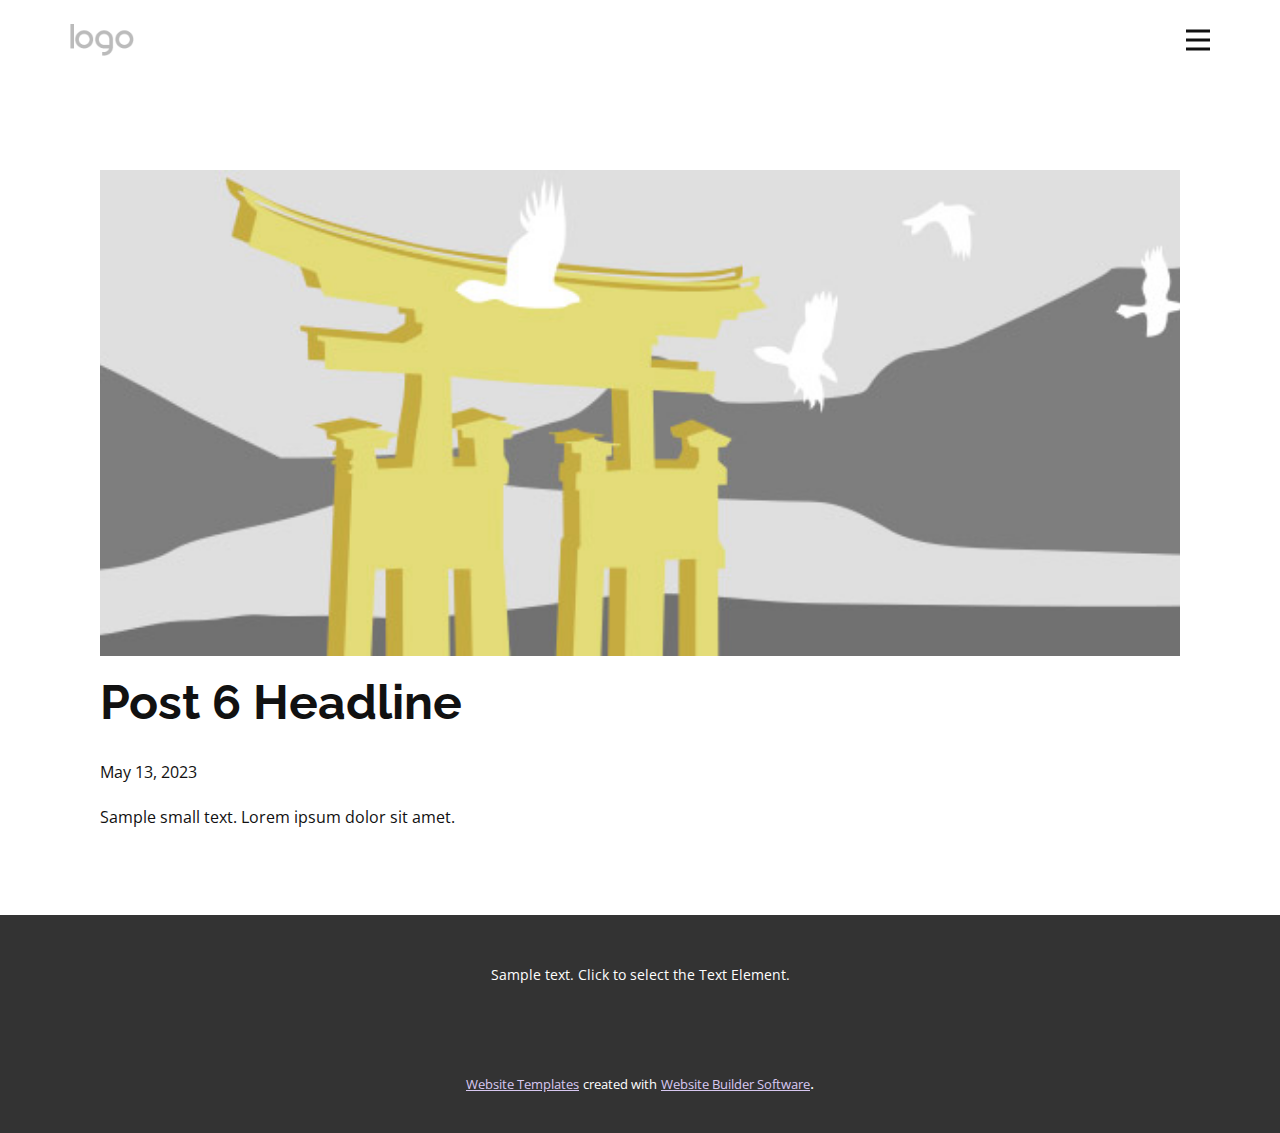
<file: blog/post-5.html>
<!DOCTYPE html>
<html style="font-size: 16px;" lang="en"><head>
    <meta name="viewport" content="width=device-width, initial-scale=1.0">
    <meta charset="utf-8">
    <meta name="keywords" content="Post 1 Headline">
    <meta name="description" content="">
    <title>Post 6 Headline</title>
    <link rel="stylesheet" href="../nicepage.css" media="screen">
<link rel="stylesheet" href="../Post-Template.css" media="screen">
    <script class="u-script" type="text/javascript" src="../jquery-1.9.1.min.js" defer=""></script>
    <script class="u-script" type="text/javascript" src="../nicepage.js" defer=""></script>
    <meta name="generator" content="Nicepage 5.9.15, nicepage.com">
    <link id="u-theme-google-font" rel="stylesheet" href="https://fonts.googleapis.com/css?family=Raleway:100,100i,200,200i,300,300i,400,400i,500,500i,600,600i,700,700i,800,800i,900,900i|Open+Sans:300,300i,400,400i,500,500i,600,600i,700,700i,800,800i">
    
    
    <script type="application/ld+json">{
		"@context": "http://schema.org",
		"@type": "Organization",
		"name": "",
		"logo": "images/default-logo.png"
}</script>
    <meta name="theme-color" content="#a37fdf">
  <meta data-intl-tel-input-cdn-path="intlTelInput/"></head>
  <body class="u-body u-xl-mode" data-lang="en"><header class="u-clearfix u-header u-header" id="sec-d402"><div class="u-clearfix u-sheet u-valign-middle u-sheet-1">
        <a href="https://nicepage.com" class="u-image u-logo u-image-1">
          <img src="../images/default-logo.png" class="u-logo-image u-logo-image-1">
        </a>
        <nav class="u-menu u-menu-hamburger u-offcanvas u-menu-1" data-responsive-from="XL">
          <div class="menu-collapse" style="font-size: 1rem; letter-spacing: 0px; font-weight: 700; text-transform: uppercase;">
            <a class="u-button-style u-custom-active-border-color u-custom-border u-custom-border-color u-custom-borders u-custom-hover-border-color u-custom-left-right-menu-spacing u-custom-padding-bottom u-custom-text-active-color u-custom-text-color u-custom-text-hover-color u-custom-top-bottom-menu-spacing u-nav-link u-text-active-palette-1-base u-text-hover-palette-2-base" href="#">
              <svg class="u-svg-link" viewBox="0 0 24 24"><use xlink:href="#menu-hamburger"></use></svg>
              <svg class="u-svg-content" version="1.1" id="menu-hamburger" viewBox="0 0 16 16" x="0px" y="0px" xmlns:xlink="http://www.w3.org/1999/xlink" xmlns="http://www.w3.org/2000/svg"><g><rect y="1" width="16" height="2"></rect><rect y="7" width="16" height="2"></rect><rect y="13" width="16" height="2"></rect>
</g></svg>
            </a>
          </div>
          <div class="u-custom-menu u-nav-container">
            <ul class="u-nav u-spacing-30 u-unstyled u-nav-1"><li class="u-nav-item"><a class="u-border-2 u-border-active-palette-1-base u-border-hover-palette-1-light-1 u-border-no-left u-border-no-right u-border-no-top u-button-style u-nav-link u-text-active-grey-90 u-text-grey-90 u-text-hover-grey-90" href="#" style="padding: 10px 0px;">Home</a>
</li><li class="u-nav-item"><a class="u-border-2 u-border-active-palette-1-base u-border-hover-palette-1-light-1 u-border-no-left u-border-no-right u-border-no-top u-button-style u-nav-link u-text-active-grey-90 u-text-grey-90 u-text-hover-grey-90" href="#" style="padding: 10px 0px;">Page 1</a>
</li></ul>
          </div>
          <div class="u-custom-menu u-nav-container-collapse">
            <div class="u-black u-container-style u-inner-container-layout u-opacity u-opacity-95 u-sidenav">
              <div class="u-inner-container-layout u-sidenav-overflow">
                <div class="u-menu-close"></div>
                <ul class="u-align-center u-nav u-popupmenu-items u-unstyled u-nav-2"><li class="u-nav-item"><a class="u-button-style u-nav-link" href="#">Home</a>
</li><li class="u-nav-item"><a class="u-button-style u-nav-link" href="#">Page 1</a>
</li></ul>
              </div>
            </div>
            <div class="u-black u-menu-overlay u-opacity u-opacity-70"></div>
          </div>
        </nav>
      </div></header>
    <section class="u-align-center u-clearfix u-section-1" id="sec-2278">
      <div class="u-clearfix u-sheet u-valign-middle-md u-valign-middle-sm u-valign-middle-xs u-sheet-1"><!--post_details--><!--post_details_options_json--><!--{"source":""}--><!--/post_details_options_json--><!--blog_post-->
        <div class="u-container-style u-expanded-width u-post-details u-post-details-1">
          <div class="u-container-layout u-valign-middle u-container-layout-1"><!--blog_post_image-->
            <img alt="" class="u-blog-control u-expanded-width u-image u-image-default u-image-1" src="../images/8ad73f3c.jpeg"><!--/blog_post_image--><!--blog_post_header-->
            <h2 class="u-blog-control u-text u-text-1">Post 6 Headline</h2><!--/blog_post_header--><!--blog_post_metadata-->
            <div class="u-blog-control u-metadata u-metadata-1"><!--blog_post_metadata_date-->
              <span class="u-meta-date u-meta-icon">May 13, 2023</span><!--/blog_post_metadata_date--><!--blog_post_metadata_category-->
              <!--/blog_post_metadata_category--><!--blog_post_metadata_comments-->
              <!--/blog_post_metadata_comments-->
            </div><!--/blog_post_metadata--><!--blog_post_content-->
            <div class="u-align-justify u-blog-control u-post-content u-text u-text-2 fr-view">
  Sample small text. Lorem ipsum dolor sit amet.
  </div><!--/blog_post_content-->
          </div>
        </div><!--/blog_post--><!--/post_details-->
      </div>
    </section>
    
    
    <footer class="u-align-center u-clearfix u-footer u-grey-80 u-footer" id="sec-6d3f"><div class="u-clearfix u-sheet u-sheet-1">
        <p class="u-small-text u-text u-text-variant u-text-1">Sample text. Click to select the Text Element.</p>
      </div></footer>
    <section class="u-backlink u-clearfix u-grey-80">
      <a class="u-link" href="https://nicepage.com/website-templates" target="_blank">
        <span>Website Templates</span>
      </a>
      <p class="u-text">
        <span>created with</span>
      </p>
      <a class="u-link" href="" target="_blank">
        <span>Website Builder Software</span>
      </a>. 
    </section>
  
</body></html>
</file>
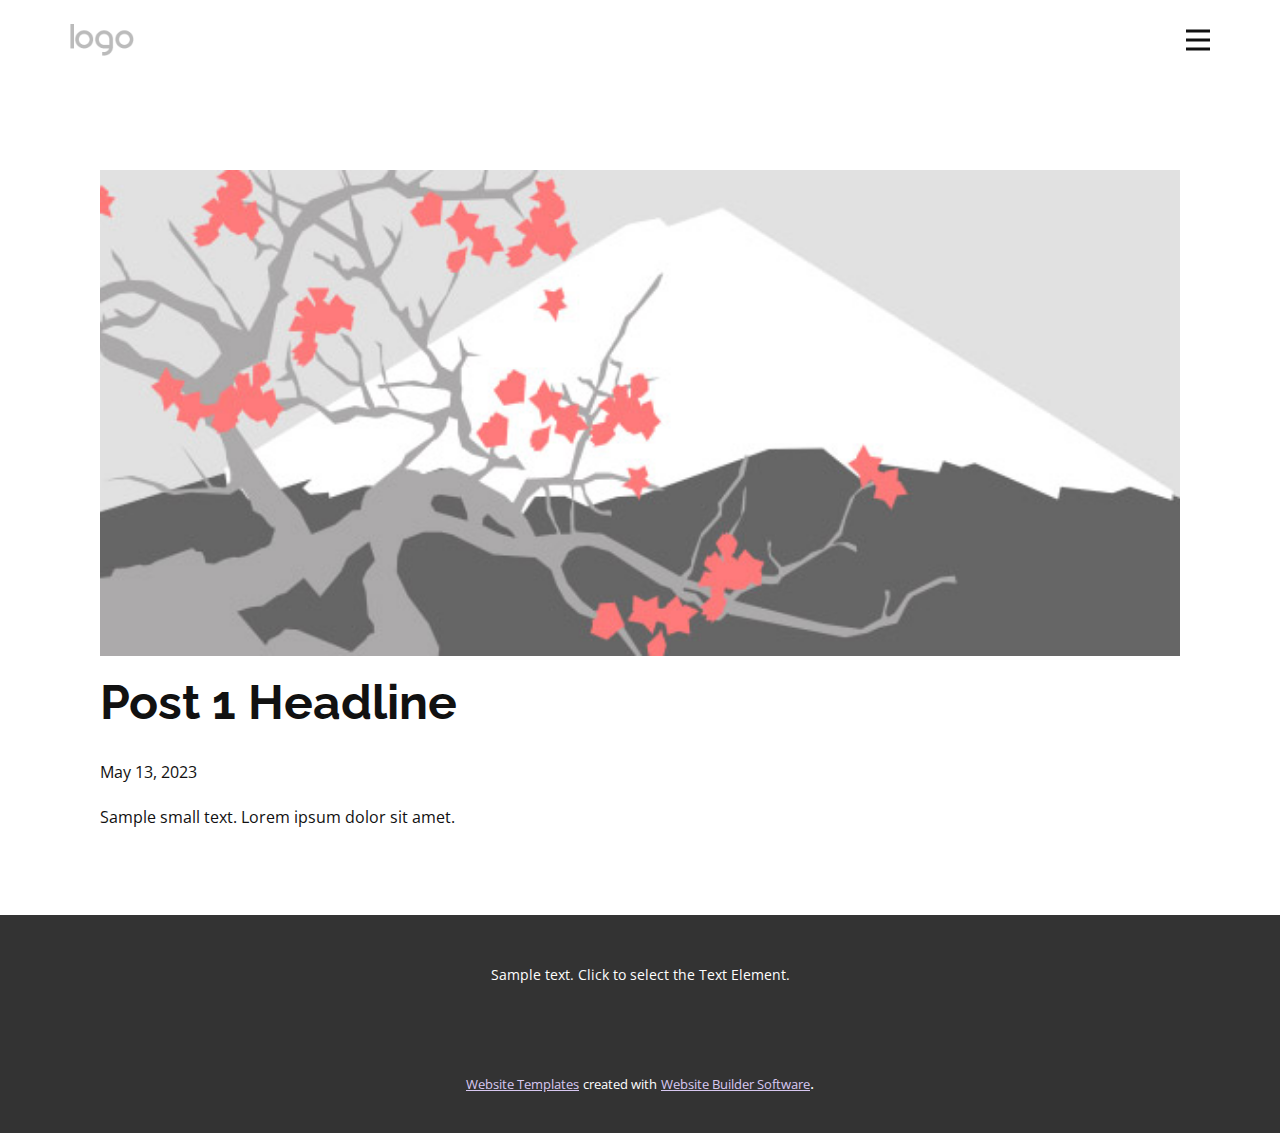
<file: blog/post.html>
<!DOCTYPE html>
<html style="font-size: 16px;" lang="en"><head>
    <meta name="viewport" content="width=device-width, initial-scale=1.0">
    <meta charset="utf-8">
    <meta name="keywords" content="Post 1 Headline">
    <meta name="description" content="">
    <title>Post 1 Headline</title>
    <link rel="stylesheet" href="../nicepage.css" media="screen">
<link rel="stylesheet" href="../Post-Template.css" media="screen">
    <script class="u-script" type="text/javascript" src="../jquery-1.9.1.min.js" defer=""></script>
    <script class="u-script" type="text/javascript" src="../nicepage.js" defer=""></script>
    <meta name="generator" content="Nicepage 5.9.15, nicepage.com">
    <link id="u-theme-google-font" rel="stylesheet" href="https://fonts.googleapis.com/css?family=Raleway:100,100i,200,200i,300,300i,400,400i,500,500i,600,600i,700,700i,800,800i,900,900i|Open+Sans:300,300i,400,400i,500,500i,600,600i,700,700i,800,800i">
    
    
    <script type="application/ld+json">{
		"@context": "http://schema.org",
		"@type": "Organization",
		"name": "",
		"logo": "images/default-logo.png"
}</script>
    <meta name="theme-color" content="#a37fdf">
  <meta data-intl-tel-input-cdn-path="intlTelInput/"></head>
  <body class="u-body u-xl-mode" data-lang="en"><header class="u-clearfix u-header u-header" id="sec-d402"><div class="u-clearfix u-sheet u-valign-middle u-sheet-1">
        <a href="https://nicepage.com" class="u-image u-logo u-image-1">
          <img src="../images/default-logo.png" class="u-logo-image u-logo-image-1">
        </a>
        <nav class="u-menu u-menu-hamburger u-offcanvas u-menu-1" data-responsive-from="XL">
          <div class="menu-collapse" style="font-size: 1rem; letter-spacing: 0px; font-weight: 700; text-transform: uppercase;">
            <a class="u-button-style u-custom-active-border-color u-custom-border u-custom-border-color u-custom-borders u-custom-hover-border-color u-custom-left-right-menu-spacing u-custom-padding-bottom u-custom-text-active-color u-custom-text-color u-custom-text-hover-color u-custom-top-bottom-menu-spacing u-nav-link u-text-active-palette-1-base u-text-hover-palette-2-base" href="#">
              <svg class="u-svg-link" viewBox="0 0 24 24"><use xlink:href="#menu-hamburger"></use></svg>
              <svg class="u-svg-content" version="1.1" id="menu-hamburger" viewBox="0 0 16 16" x="0px" y="0px" xmlns:xlink="http://www.w3.org/1999/xlink" xmlns="http://www.w3.org/2000/svg"><g><rect y="1" width="16" height="2"></rect><rect y="7" width="16" height="2"></rect><rect y="13" width="16" height="2"></rect>
</g></svg>
            </a>
          </div>
          <div class="u-custom-menu u-nav-container">
            <ul class="u-nav u-spacing-30 u-unstyled u-nav-1"><li class="u-nav-item"><a class="u-border-2 u-border-active-palette-1-base u-border-hover-palette-1-light-1 u-border-no-left u-border-no-right u-border-no-top u-button-style u-nav-link u-text-active-grey-90 u-text-grey-90 u-text-hover-grey-90" href="#" style="padding: 10px 0px;">Home</a>
</li><li class="u-nav-item"><a class="u-border-2 u-border-active-palette-1-base u-border-hover-palette-1-light-1 u-border-no-left u-border-no-right u-border-no-top u-button-style u-nav-link u-text-active-grey-90 u-text-grey-90 u-text-hover-grey-90" href="#" style="padding: 10px 0px;">Page 1</a>
</li></ul>
          </div>
          <div class="u-custom-menu u-nav-container-collapse">
            <div class="u-black u-container-style u-inner-container-layout u-opacity u-opacity-95 u-sidenav">
              <div class="u-inner-container-layout u-sidenav-overflow">
                <div class="u-menu-close"></div>
                <ul class="u-align-center u-nav u-popupmenu-items u-unstyled u-nav-2"><li class="u-nav-item"><a class="u-button-style u-nav-link" href="#">Home</a>
</li><li class="u-nav-item"><a class="u-button-style u-nav-link" href="#">Page 1</a>
</li></ul>
              </div>
            </div>
            <div class="u-black u-menu-overlay u-opacity u-opacity-70"></div>
          </div>
        </nav>
      </div></header>
    <section class="u-align-center u-clearfix u-section-1" id="sec-2278">
      <div class="u-clearfix u-sheet u-valign-middle-md u-valign-middle-sm u-valign-middle-xs u-sheet-1"><!--post_details--><!--post_details_options_json--><!--{"source":""}--><!--/post_details_options_json--><!--blog_post-->
        <div class="u-container-style u-expanded-width u-post-details u-post-details-1">
          <div class="u-container-layout u-valign-middle u-container-layout-1"><!--blog_post_image-->
            <img alt="" class="u-blog-control u-expanded-width u-image u-image-default u-image-1" src="../images/0fd3416c.jpeg"><!--/blog_post_image--><!--blog_post_header-->
            <h2 class="u-blog-control u-text u-text-1">Post 1 Headline</h2><!--/blog_post_header--><!--blog_post_metadata-->
            <div class="u-blog-control u-metadata u-metadata-1"><!--blog_post_metadata_date-->
              <span class="u-meta-date u-meta-icon">May 13, 2023</span><!--/blog_post_metadata_date--><!--blog_post_metadata_category-->
              <!--/blog_post_metadata_category--><!--blog_post_metadata_comments-->
              <!--/blog_post_metadata_comments-->
            </div><!--/blog_post_metadata--><!--blog_post_content-->
            <div class="u-align-justify u-blog-control u-post-content u-text u-text-2 fr-view">
  Sample small text. Lorem ipsum dolor sit amet.
  </div><!--/blog_post_content-->
          </div>
        </div><!--/blog_post--><!--/post_details-->
      </div>
    </section>
    
    
    <footer class="u-align-center u-clearfix u-footer u-grey-80 u-footer" id="sec-6d3f"><div class="u-clearfix u-sheet u-sheet-1">
        <p class="u-small-text u-text u-text-variant u-text-1">Sample text. Click to select the Text Element.</p>
      </div></footer>
    <section class="u-backlink u-clearfix u-grey-80">
      <a class="u-link" href="https://nicepage.com/website-templates" target="_blank">
        <span>Website Templates</span>
      </a>
      <p class="u-text">
        <span>created with</span>
      </p>
      <a class="u-link" href="" target="_blank">
        <span>Website Builder Software</span>
      </a>. 
    </section>
  
</body></html>
</file>
